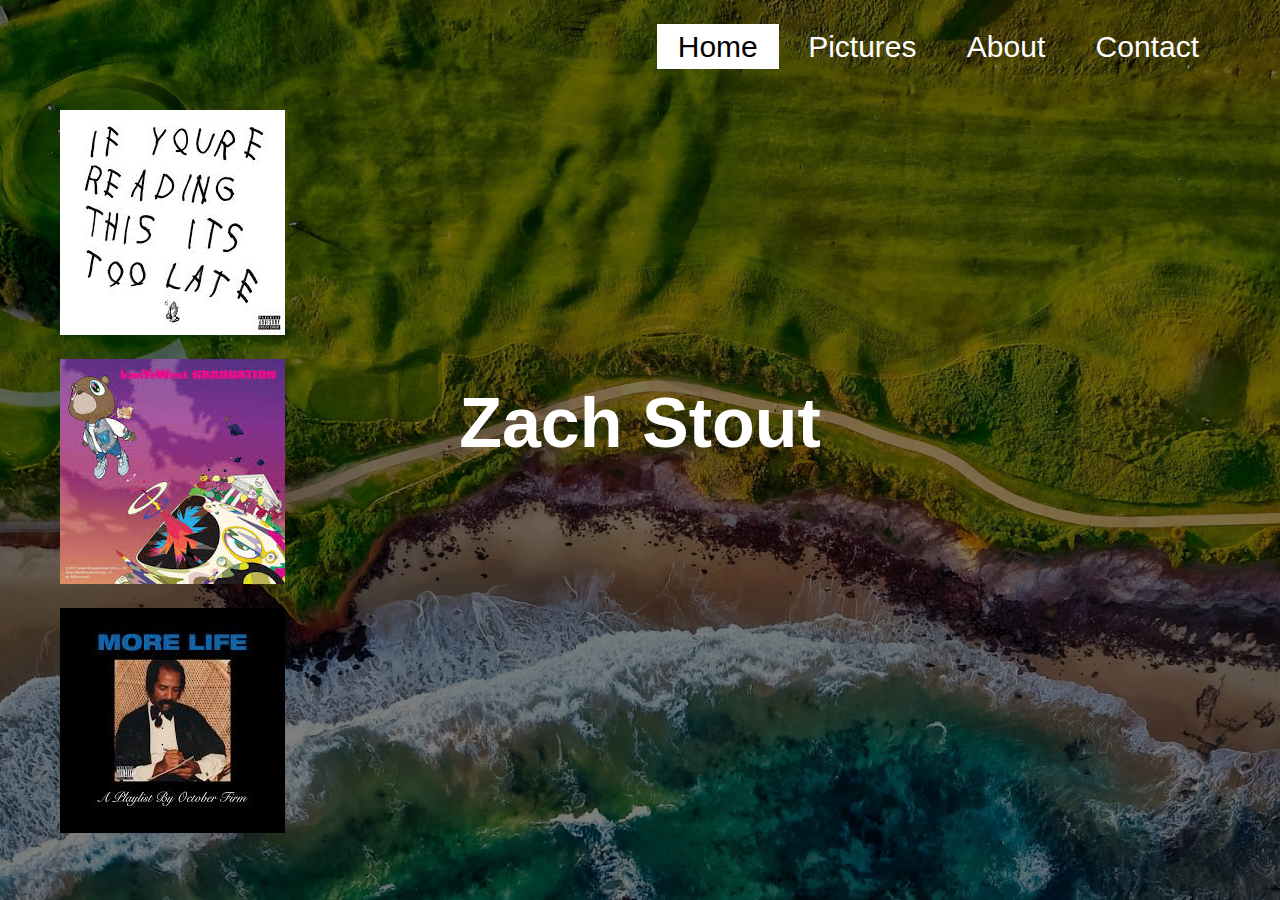
<file: index.html>
<!DOCTYPE html>
<html>
<head>
    <title>Home</title>
    <link rel="stylesheet" href="style.css">
</head>
<body>
    <header>
        <div class="main">
            <ul>
                <li class="active"><a href='index.html'>Home</a></li>
                <li><a href='pictures.html'>Pictures</a></li>
                <li><a href='about.html'>About</a></li>
                <li><a href='contact.html'>Contact</a></li>
            </ul>
        </div>
    <div class="songs">
        <div class="song1">
            <a href="https://www.youtube.com/watch?v=AfRdRXCo3IU"><img src="reading.jpg" alt="Jungle">
            </a>
        </div>
       <div class="song2">
            <a href="https://www.youtube.com/watch?v=6CHs4x2uqcQ"><img src="grad.jpg" alt="Good Morning">
            </a>
       </div> 
       <div class="song3">
        <a href="https://www.youtube.com/watch?v=zhY_0DoQCQs"><img src="more.jpg" alt="Do Not Disturb">
        </a>
        </div>
    </div>
        
        <div class="name">
            <h1>Zach Stout</h1>  
        

        </div>
    </header>
</body>
</html>
</file>
<file: style.css>
*{
    margin: 0px;
    padding: 0px;
    font-family:Impact, Haettenschweiler, 'Arial Narrow Bold', sans-serif;
}

header{
    background-image: linear-gradient(rgba(0,0,0,0.5),rgba(0,0,0,0.5),rgba(0,0,0,0.5)), url(background.jpg);
    height: 100vh;
    background-size: cover;
    background-position: center;
    min-height: 100px;
}

ul{
    float: right;
    list-style-type: none;
    margin-top: 30px;
    min-height: 400px;
    margin-right: 60px;
    font-size: 30px;
}

ul li{
    display: inline-block;
}

ul li a{
    text-decoration: none;
    color:#fff;
    padding: 5px 20px;
    border: 1px solid transparent;
    transition: 0.5 ease;
}

ul li a:hover{
    background-color: #fff;
    color: #000;
}

ul li.active a{
    background-color: #fff;
    color: #000;
}

.name{
    position: absolute;
    top: 47%;
    left: 50%;
    transform: translate(-50%,-50%);
}
.name h1{
    color: #fff;
    font-size: 70px;

}



.songs {
    display:grid;
    position: relative;
    left: 50px;
    top: 100px;
}
.song1 {
    padding: 10px;
}

.song2 {
    padding: 10px;
}

.song3 {
    padding: 10px;
}
</file>
